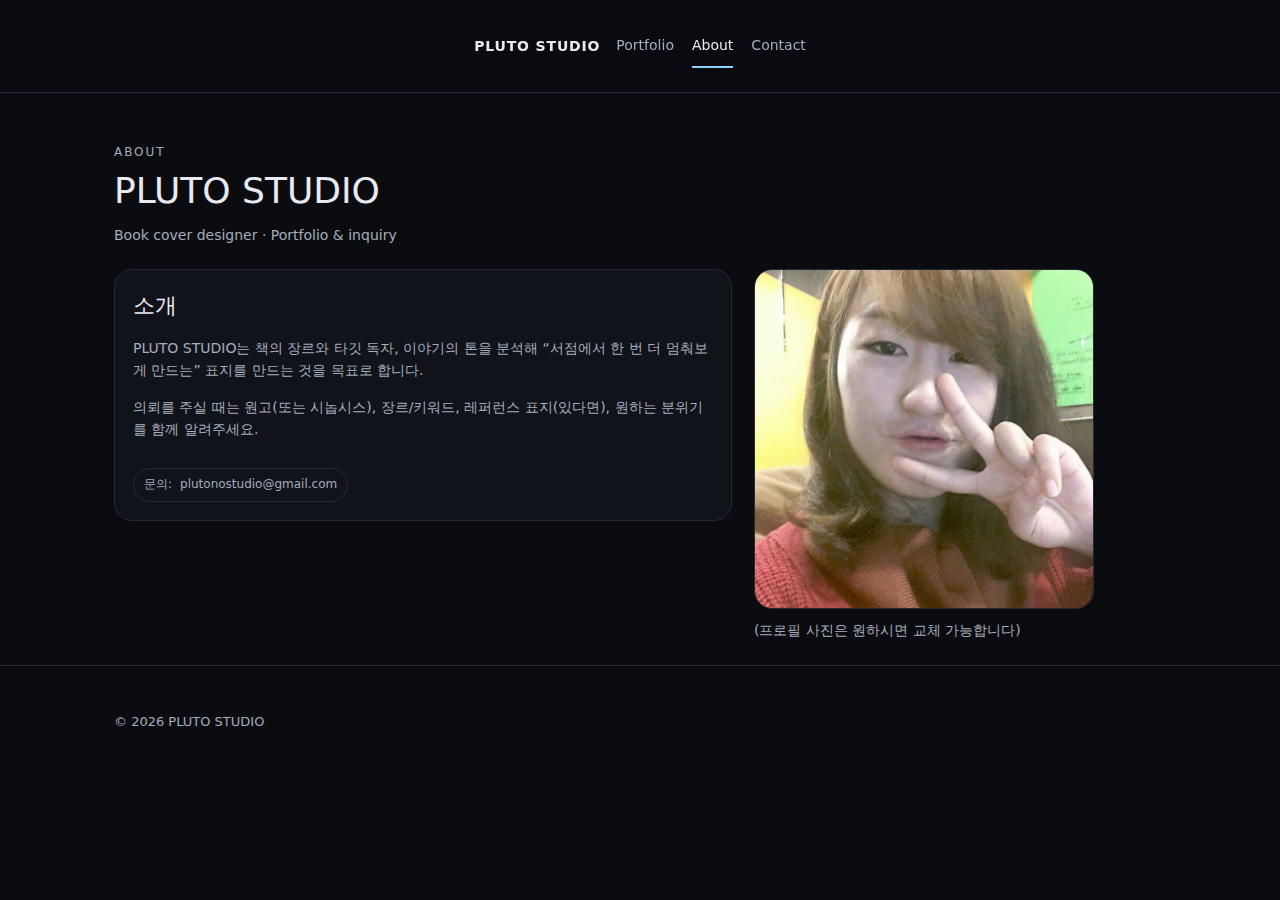
<file: about.html>
<!doctype html>
<html lang="ko">
<head>
  <meta charset="utf-8">
  <meta name="viewport" content="width=device-width, initial-scale=1">
  <title>About · PLUTO STUDIO</title>
  <meta name="description" content="PLUTO STUDIO — Book Cover Design Portfolio">
  <link rel="stylesheet" href="style.css">
</head>
<body data-page="about">
  <div class="nav">
    <div class="container" style="display:flex;align-items:center;justify-content:space-between;gap:16px;">
      <a class="brand" href="index.html">PLUTO STUDIO</a>
      <div class="menu">
        <a href="portfolio.html" data-nav="portfolio">Portfolio</a>
        <a href="about.html" data-nav="about">About</a>
        <a href="contact.html" data-nav="contact">Contact</a>
      </div>
    </div>
  </div>
  <script>
    (function() {
      const page = document.body.getAttribute('data-page');
      document.querySelectorAll('.menu a').forEach(a => {
        if (a.dataset.nav === page) a.classList.add('active');
      });
    })();
  </script>

  <div class="container">
    <div style="padding:26px 0 8px">
      <div class="kicker">About</div>
      <div class="h1" style="font-size:36px;margin-top:8px">PLUTO STUDIO</div>
      <p class="small">Book cover designer · Portfolio & inquiry</p>
    </div>

    <div class="twoCol">
      <div class="aboutBox">
        <div class="sectionTitle" style="margin-top:0">소개</div>
        <p class="small">
          PLUTO STUDIO는 책의 장르와 타깃 독자, 이야기의 톤을 분석해
          “서점에서 한 번 더 멈춰보게 만드는” 표지를 만드는 것을 목표로 합니다.
        </p>
        <p class="small">
          의뢰를 주실 때는 원고(또는 시놉시스), 장르/키워드, 레퍼런스 표지(있다면), 원하는 분위기를 함께 알려주세요.
        </p>
        <div style="margin-top:14px" class="badge">문의: <a href="mailto:plutonostudio@gmail.com">plutonostudio@gmail.com</a></div>
      </div>

      <div>
        <img class="avatar" src="images/profile.jpg" alt="Designer photo">
        <div class="small" style="margin-top:10px;color:var(--muted)">
          (프로필 사진은 원하시면 교체 가능합니다)
        </div>
      </div>
    </div>
  </div>

  <div class="footer">
    <div class="container">© <span id="year"></span> PLUTO STUDIO</div>
  </div>
  <script>document.getElementById('year').textContent = new Date().getFullYear();</script>
</body>
</html>
</file>
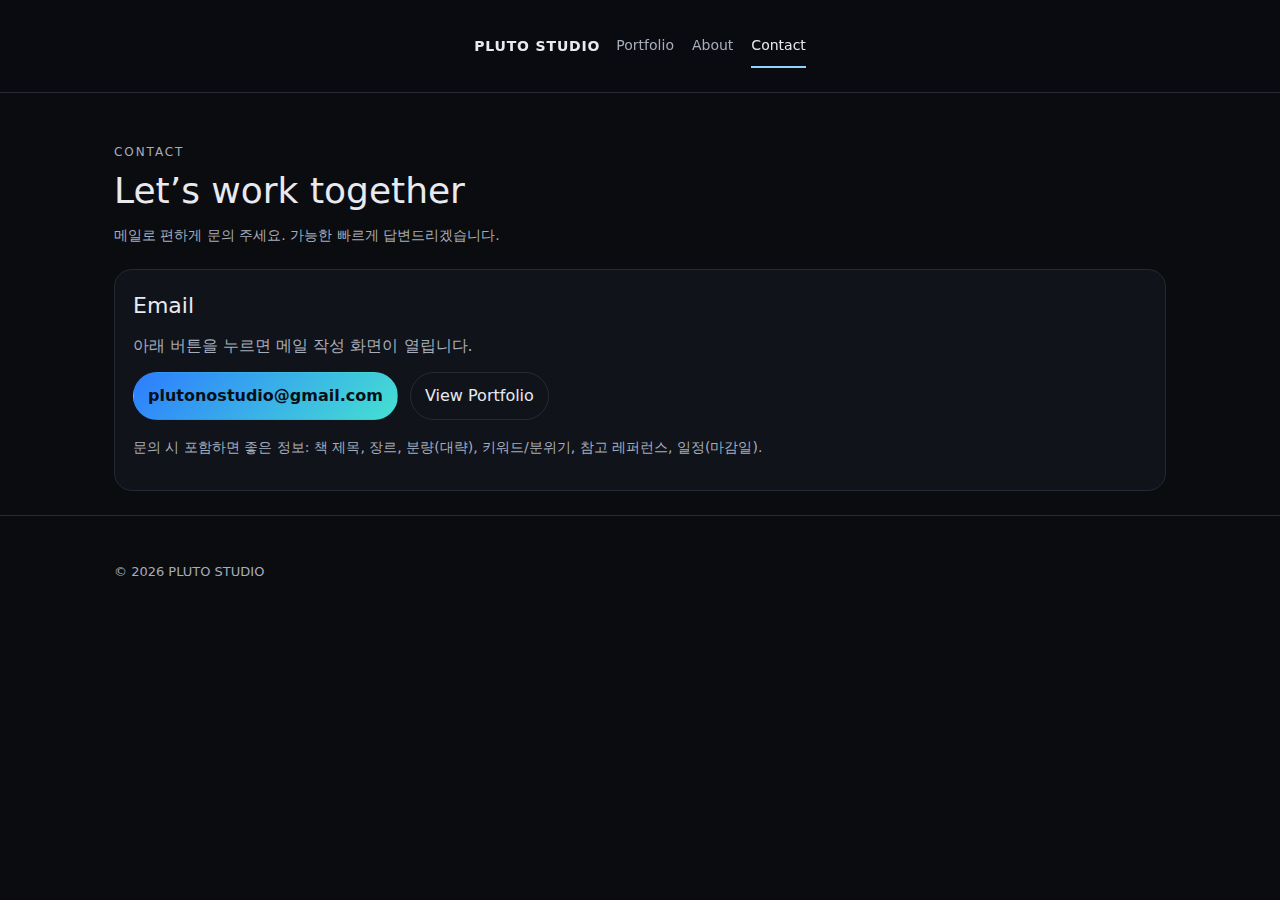
<file: contact.html>
<!doctype html>
<html lang="ko">
<head>
  <meta charset="utf-8">
  <meta name="viewport" content="width=device-width, initial-scale=1">
  <title>Contact · PLUTO STUDIO</title>
  <meta name="description" content="PLUTO STUDIO — Book Cover Design Portfolio">
  <link rel="stylesheet" href="style.css">
</head>
<body data-page="contact">
  <div class="nav">
    <div class="container" style="display:flex;align-items:center;justify-content:space-between;gap:16px;">
      <a class="brand" href="index.html">PLUTO STUDIO</a>
      <div class="menu">
        <a href="portfolio.html" data-nav="portfolio">Portfolio</a>
        <a href="about.html" data-nav="about">About</a>
        <a href="contact.html" data-nav="contact">Contact</a>
      </div>
    </div>
  </div>
  <script>
    (function() {
      const page = document.body.getAttribute('data-page');
      document.querySelectorAll('.menu a').forEach(a => {
        if (a.dataset.nav === page) a.classList.add('active');
      });
    })();
  </script>

  <div class="container">
    <div style="padding:26px 0 8px">
      <div class="kicker">Contact</div>
      <div class="h1" style="font-size:36px;margin-top:8px">Let’s work together</div>
      <p class="small">메일로 편하게 문의 주세요. 가능한 빠르게 답변드리겠습니다.</p>
    </div>

    <div class="aboutBox">
      <div class="sectionTitle" style="margin-top:0">Email</div>
      <p style="margin:6px 0 14px;color:var(--muted)">
        아래 버튼을 누르면 메일 작성 화면이 열립니다.
      </p>
      <div class="btns">
        <a class="btn primary" href="mailto:plutonostudio@gmail.com?subject=Book%20Cover%20Design%20Inquiry">plutonostudio@gmail.com</a>
        <a class="btn" href="portfolio.html">View Portfolio</a>
      </div>
      <p class="small" style="margin-top:16px">
        문의 시 포함하면 좋은 정보: 책 제목, 장르, 분량(대략), 키워드/분위기, 참고 레퍼런스, 일정(마감일).
      </p>
    </div>
  </div>

  <div class="footer">
    <div class="container">© <span id="year"></span> PLUTO STUDIO</div>
  </div>
  <script>document.getElementById('year').textContent = new Date().getFullYear();</script>
</body>
</html>
</file>
<file: style.css>
:root{
  --bg:#0b0c10; --card:#11131a; --text:#e8eaf0; --muted:#a6adbb;
  --line:#252a36; --accent:#8fd3ff;
}
*{box-sizing:border-box}
html,body{margin:0;padding:0;font-family:system-ui,-apple-system,Segoe UI,Roboto,Helvetica,Arial,sans-serif;background:var(--bg);color:var(--text);line-height:1.6}
a{color:inherit;text-decoration:none}
.container{max-width:1100px;margin:0 auto;padding:24px}
.nav{display:flex;align-items:center;justify-content:space-between;gap:16px;border-bottom:1px solid var(--line);position:sticky;top:0;background:rgba(11,12,16,.85);backdrop-filter:blur(10px);z-index:10}
.brand{font-weight:700;letter-spacing:.06em;text-transform:uppercase;font-size:14px}
.menu{display:flex;gap:18px;font-size:14px;color:var(--muted)}
.menu a{padding:10px 0}
.menu a.active{color:var(--text);border-bottom:2px solid var(--accent)}
.hero{padding:56px 0 34px;border-bottom:1px solid var(--line)}
.kicker{color:var(--muted);text-transform:uppercase;letter-spacing:.16em;font-size:12px}
.h1{font-size:44px;line-height:1.1;margin:10px 0 14px}
.lead{color:var(--muted);max-width:62ch;margin:0 0 22px}
.btns{display:flex;gap:12px;flex-wrap:wrap}
.btn{display:inline-flex;align-items:center;gap:10px;border:1px solid var(--line);padding:10px 14px;border-radius:999px;background:transparent}
.btn.primary{border-color:transparent;background:linear-gradient(135deg,#2d7dff,#45e0d2);color:#071018;font-weight:700}
.grid{display:grid;grid-template-columns:repeat(3,1fr);gap:16px;padding:26px 0}
@media (max-width:900px){.grid{grid-template-columns:repeat(2,1fr)} .h1{font-size:38px}}
@media (max-width:560px){.grid{grid-template-columns:1fr} .h1{font-size:34px}}
.card{background:var(--card);border:1px solid var(--line);border-radius:18px;overflow:hidden;cursor:pointer}
.card img{width:100%;height:380px;object-fit:cover;display:block}
@media (max-width:560px){.card img{height:420px}}
.card .meta{padding:12px 14px}
.card .title{font-weight:650}
.card .sub{color:var(--muted);font-size:13px;margin-top:2px}
.sectionTitle{font-size:22px;margin:26px 0 10px}
.twoCol{display:grid;grid-template-columns:1.2fr .8fr;gap:22px;align-items:start}
@media (max-width:900px){.twoCol{grid-template-columns:1fr}}
.aboutBox{background:var(--card);border:1px solid var(--line);border-radius:18px;padding:18px}
.avatar{width:100%;max-width:340px;border-radius:18px;border:1px solid var(--line);display:block}
.small{color:var(--muted);font-size:14px}
.footer{border-top:1px solid var(--line);padding:22px 0;color:var(--muted);font-size:13px}
.badge{display:inline-flex;align-items:center;gap:8px;padding:6px 10px;border:1px solid var(--line);border-radius:999px;color:var(--muted);font-size:12px}

/* Modal */
.modal{position:fixed;inset:0;background:rgba(0,0,0,.72);display:none;align-items:center;justify-content:center;padding:18px;z-index:20}
.modal.open{display:flex}
.modalContent{max-width:980px;width:100%;background:var(--card);border:1px solid var(--line);border-radius:18px;overflow:hidden}
.modalTop{display:flex;justify-content:space-between;align-items:center;padding:12px 14px;border-bottom:1px solid var(--line)}
.modalTop .t{font-weight:650}
.close{border:1px solid var(--line);background:transparent;color:var(--text);border-radius:999px;padding:8px 12px;cursor:pointer}
.modalBody{display:grid;grid-template-columns:1.3fr .7fr}
@media (max-width:900px){.modalBody{grid-template-columns:1fr}}
.modalBody img{width:100%;height:680px;object-fit:contain;background:#0a0b10}
@media (max-width:900px){.modalBody img{height:520px}}
.modalSide{padding:14px 14px 18px}
</file>
